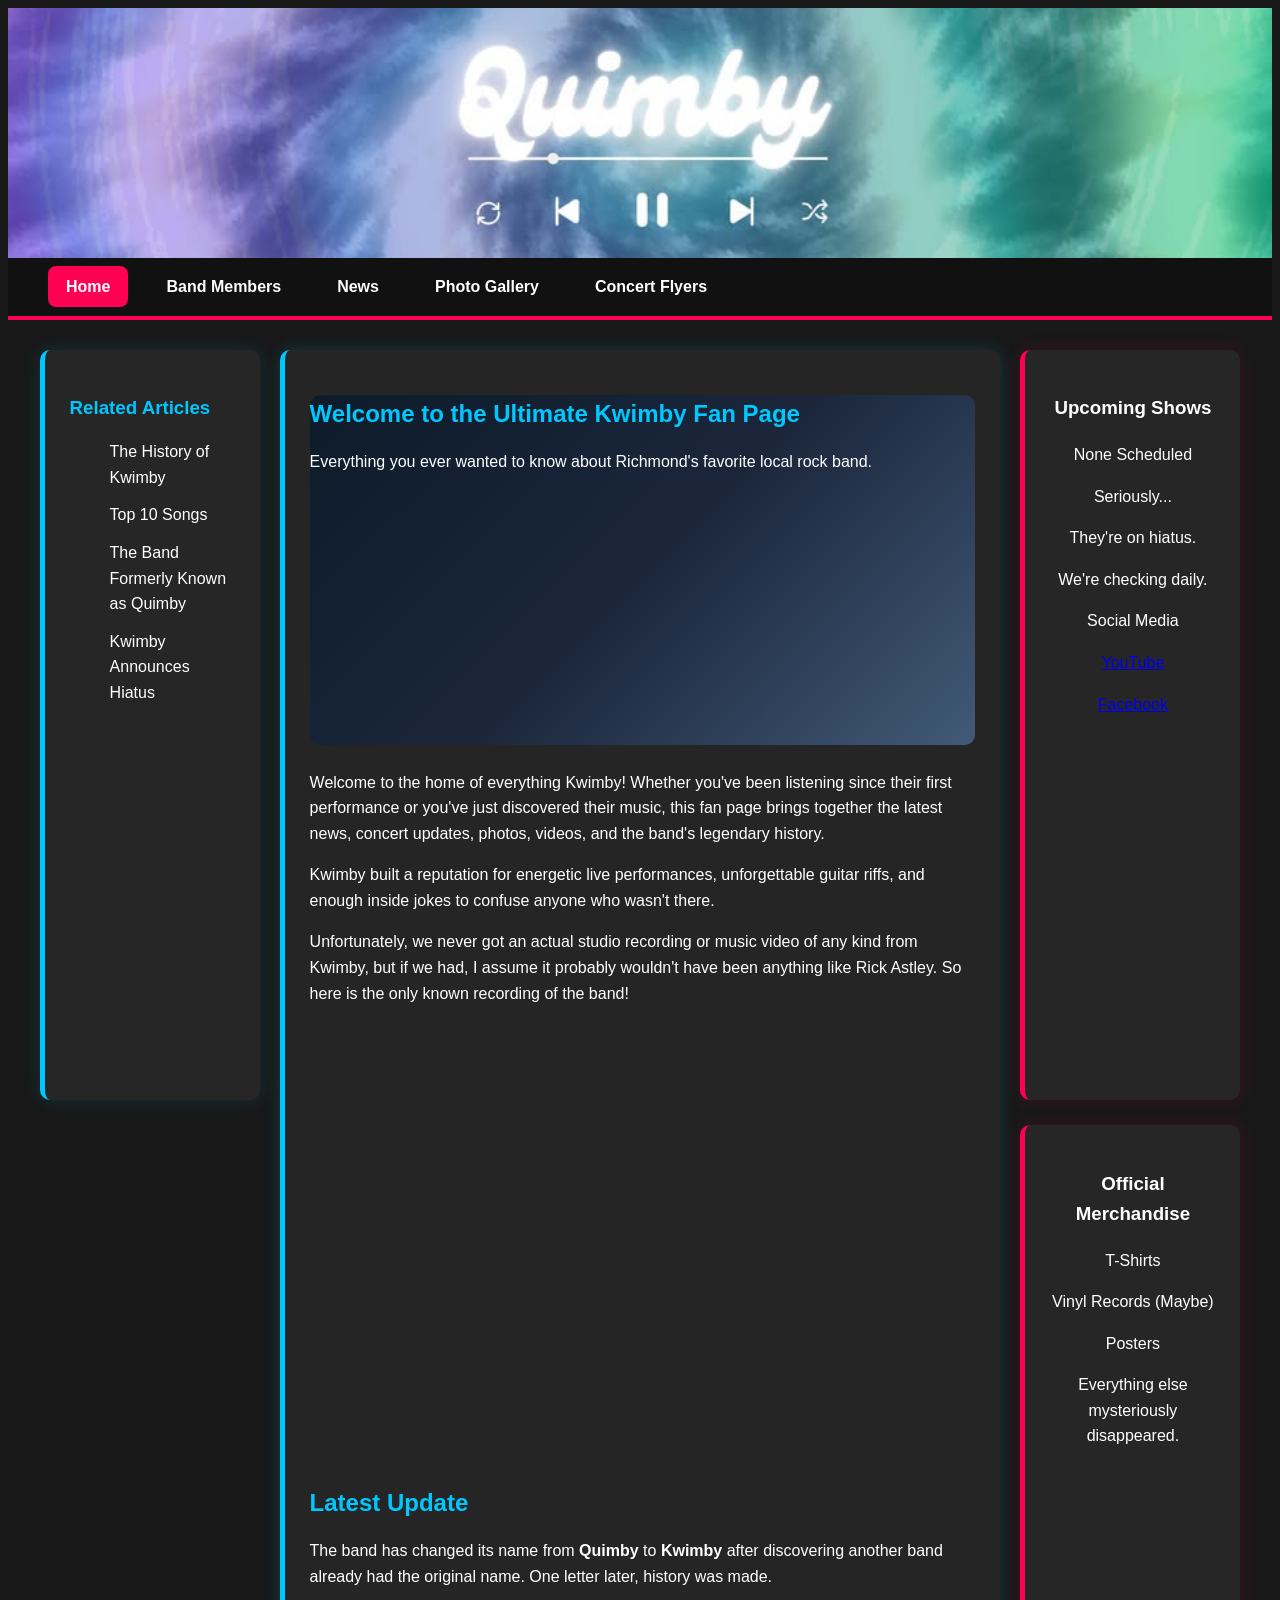
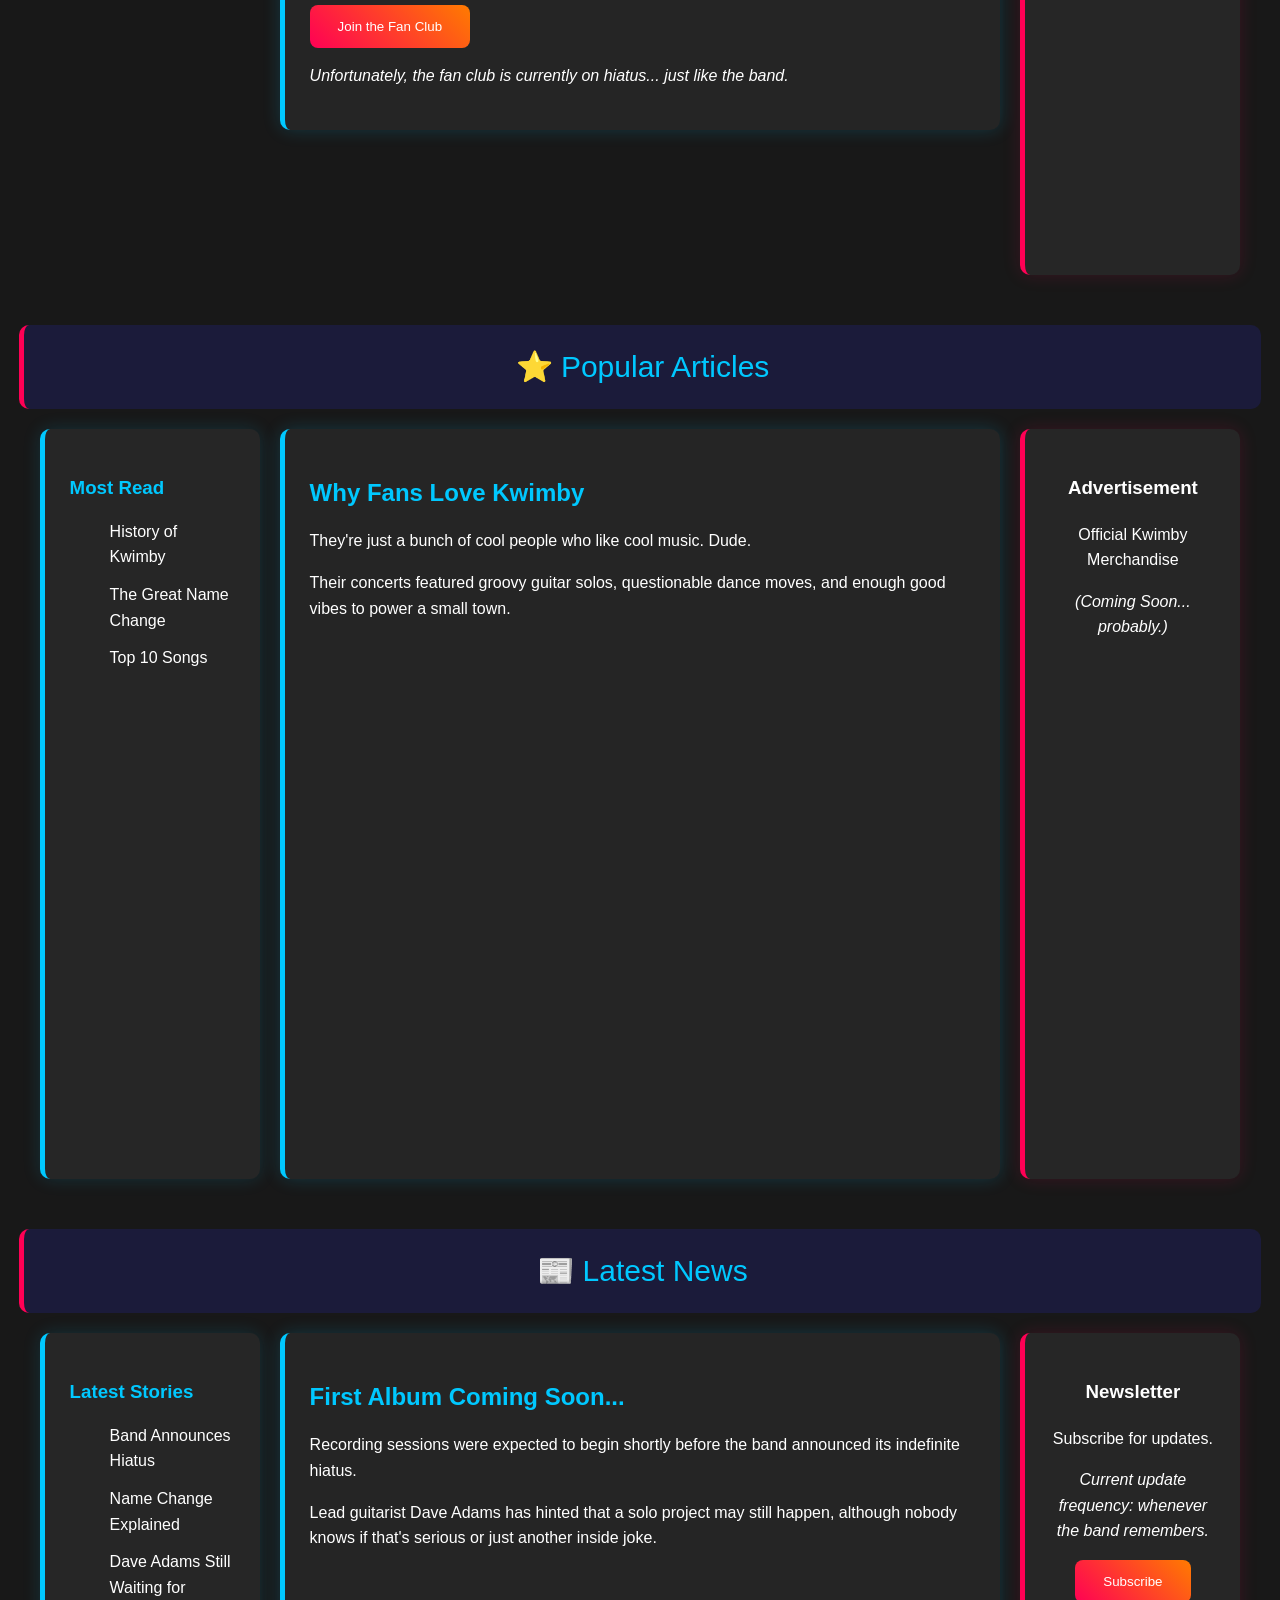
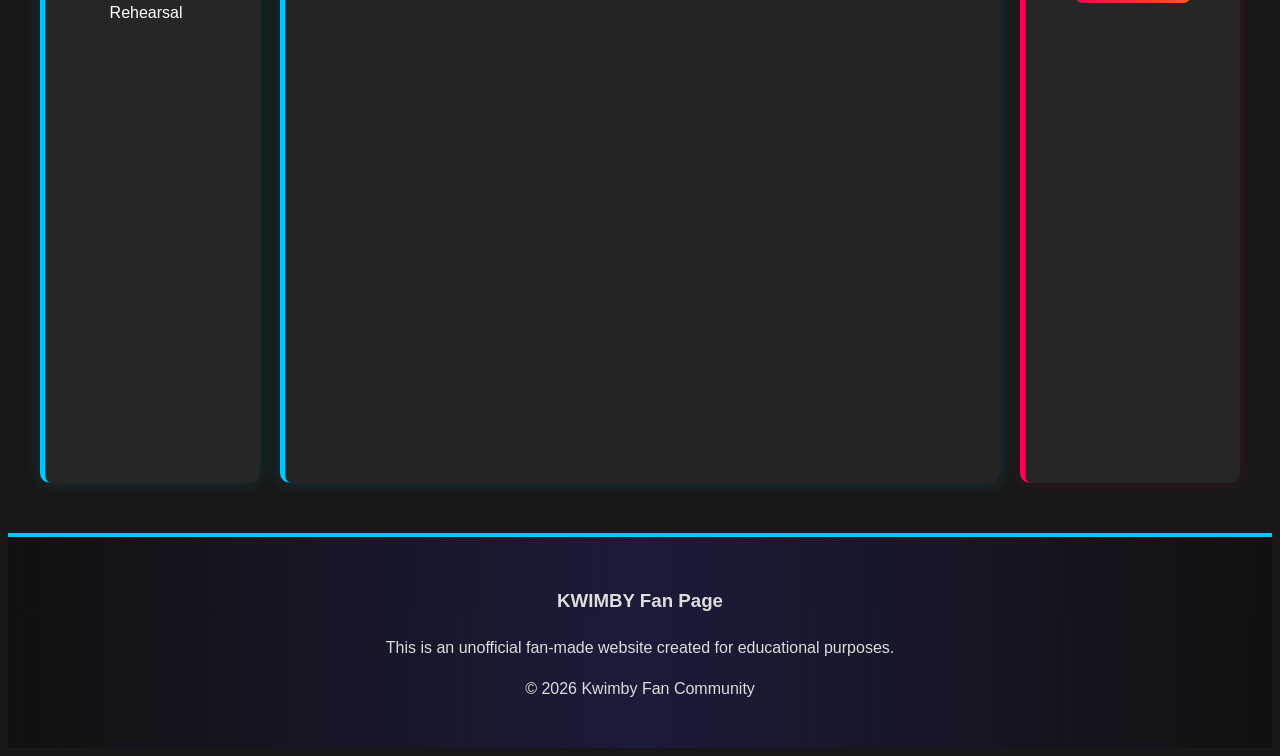
<file: index.html>
<!DOCTYPE html>
<html lang="en">
<head>
<meta charset="UTF-8">
<meta name="viewport" content="width=device-width, initial-scale=1.0">
<title>Kwimby Fan Page</title>

<link rel="stylesheet" href="style.css">

</head>

<body>

<header>
<div class="logo">
    <a href="index.html">
        <img src="qwimby-logo.jpg" alt="Kwimby Logo">
    </a>
</div>

<nav>
<ul>
<li><a href="index.html" class="active">Home</a></li>
<li><a href="Band_Members.html">Band Members</a></li>
<li><a href="Band_News.html">News</a></li>
<li><a href="Band_Photos.html">Photo Gallery</a></li>
<li><a href="Band_Flyers.html">Concert Flyers</a></li>
</ul>
</nav>

</header>


<div class="container">

<aside class="sidebar">

<h3>Related Articles</h3>

<ul>
<li><a href="Band_History.html">The History of Kwimby</a></li>
<li><a href="Band_Songs.html">Top 10 Songs</a></li>
<li><a href="Band_Name.html">The Band Formerly Known as Quimby</a></li>
<li><a href="Band_Hiatus.html">Kwimby Announces Hiatus</a></li>
</ul>

</aside>

<main>

<section class="hero">

<h1>Welcome to the Ultimate Kwimby Fan Page</h1>

<p>
Everything you ever wanted to know about Richmond's favorite local rock band.
</p>

</section>

<p>
Welcome to the home of everything Kwimby! Whether you've been listening since
their first performance or you've just discovered their music, this fan page brings
together the latest news, concert updates, photos, videos, and the band's legendary history.
</p>

<p>
Kwimby built a reputation for energetic live performances, unforgettable guitar riffs,
and enough inside jokes to confuse anyone who wasn't there.
</p>
<p> 
Unfortunately, we never got an actual studio recording or music video of any kind from Kwimby, 
but if we had, I assume it probably wouldn't have been anything like Rick Astley. So here is 
the only known recording of the band!
</p>
<div class="video">
<iframe width="560" height="315" src="https://www.youtube.com/embed/a6s-aPlxy7A?si=HiomTK5XcVe-97Sj" title="YouTube video player" frameborder="0" allow="accelerometer;
autoplay; clipboard-write; encrypted-media; gyroscope; picture-in-picture; web-share" referrerpolicy="strict-origin-when-cross-origin" allowfullscreen></iframe>

</div>

<h2>Latest Update</h2>

<p>
The band has changed its name from <strong>Quimby</strong> to
<strong>Kwimby</strong> after discovering another band already had the original
name. One letter later, history was made.
</p>

<button>Join the Fan Club</button>

<p style="margin-top:15px;">
<em>Unfortunately, the fan club is currently on hiatus... just like the band.</em>
</p>

</main>

<aside>

<div class="ad">

<h3>Upcoming Shows</h3>

<p>None Scheduled</p>

<p>Seriously...</p>

<p>They're on hiatus.</p>

<p>We're checking daily.</p>
    
<p> Social Media</p>
<p><a href="https://www.youtube.com/@quimbybandmusic/videos">YouTube</a>
<p><a href="https://www.facebook.com/profile.php?id=61568250964573">Facebook</a></p>

</div>

<br>

<div class="ad">

<h3>Official Merchandise</h3>

<p>T-Shirts</p>

<p>Vinyl Records (Maybe)</p>

<p>Posters</p>

<p>Everything else mysteriously disappeared.</p>

</div>

</aside>

</div>


<div class="section-title">

⭐ Popular Articles

</div>

<div class="article-layout">

<aside class="sidebar">

<h3>Most Read</h3>

<ul>

<li><a href="Band_History.html">History of Kwimby</a></li>

<li><a href="Band_Name.html">The Great Name Change</a></li>

<li><a href="Band_Songs.html">Top 10 Songs</a></li>

</ul>

</aside>

<div class="article-box">

<h2>Why Fans Love Kwimby</h2>

<p>
They're just a bunch of cool people who like cool music. Dude.
</p>

<p>
Their concerts featured groovy guitar solos, questionable dance moves,
and enough good vibes to power a small town.
</p>

</div>

<aside>

<div class="ad">

<h3>Advertisement</h3>

<p>Official Kwimby Merchandise</p>

<p><em>(Coming Soon... probably.)</em></p>

</div>

</aside>

</div>


<div class="section-title">

📰 Latest News

</div>

<div class="article-layout">

<aside class="sidebar">

<h3>Latest Stories</h3>

<ul>

<li>Band Announces Hiatus</li>

<li>Name Change Explained</li>

<li>Dave Adams Still Waiting for Rehearsal</li>

</ul>

</aside>

<div class="article-box">

<h2>First Album Coming Soon...</h2>

<p>
Recording sessions were expected to begin shortly before the band announced
its indefinite hiatus.
</p>

<p>
Lead guitarist Dave Adams has hinted that a solo project may still happen,
although nobody knows if that's serious or just another inside joke.
</p>



</div>

<aside>

<div class="ad">

<h3>Newsletter</h3>

<p>
Subscribe for updates.
</p>

<p><em>Current update frequency: whenever the band remembers.</em></p>

<button>Subscribe</button>

</div>

</aside>

</div>

<footer>

<h3>KWIMBY Fan Page</h3>

<p>
This is an unofficial fan-made website created for educational purposes.
</p>

<p>
© 2026 Kwimby Fan Community
</p>

</footer>

</body>
</html>
</file>
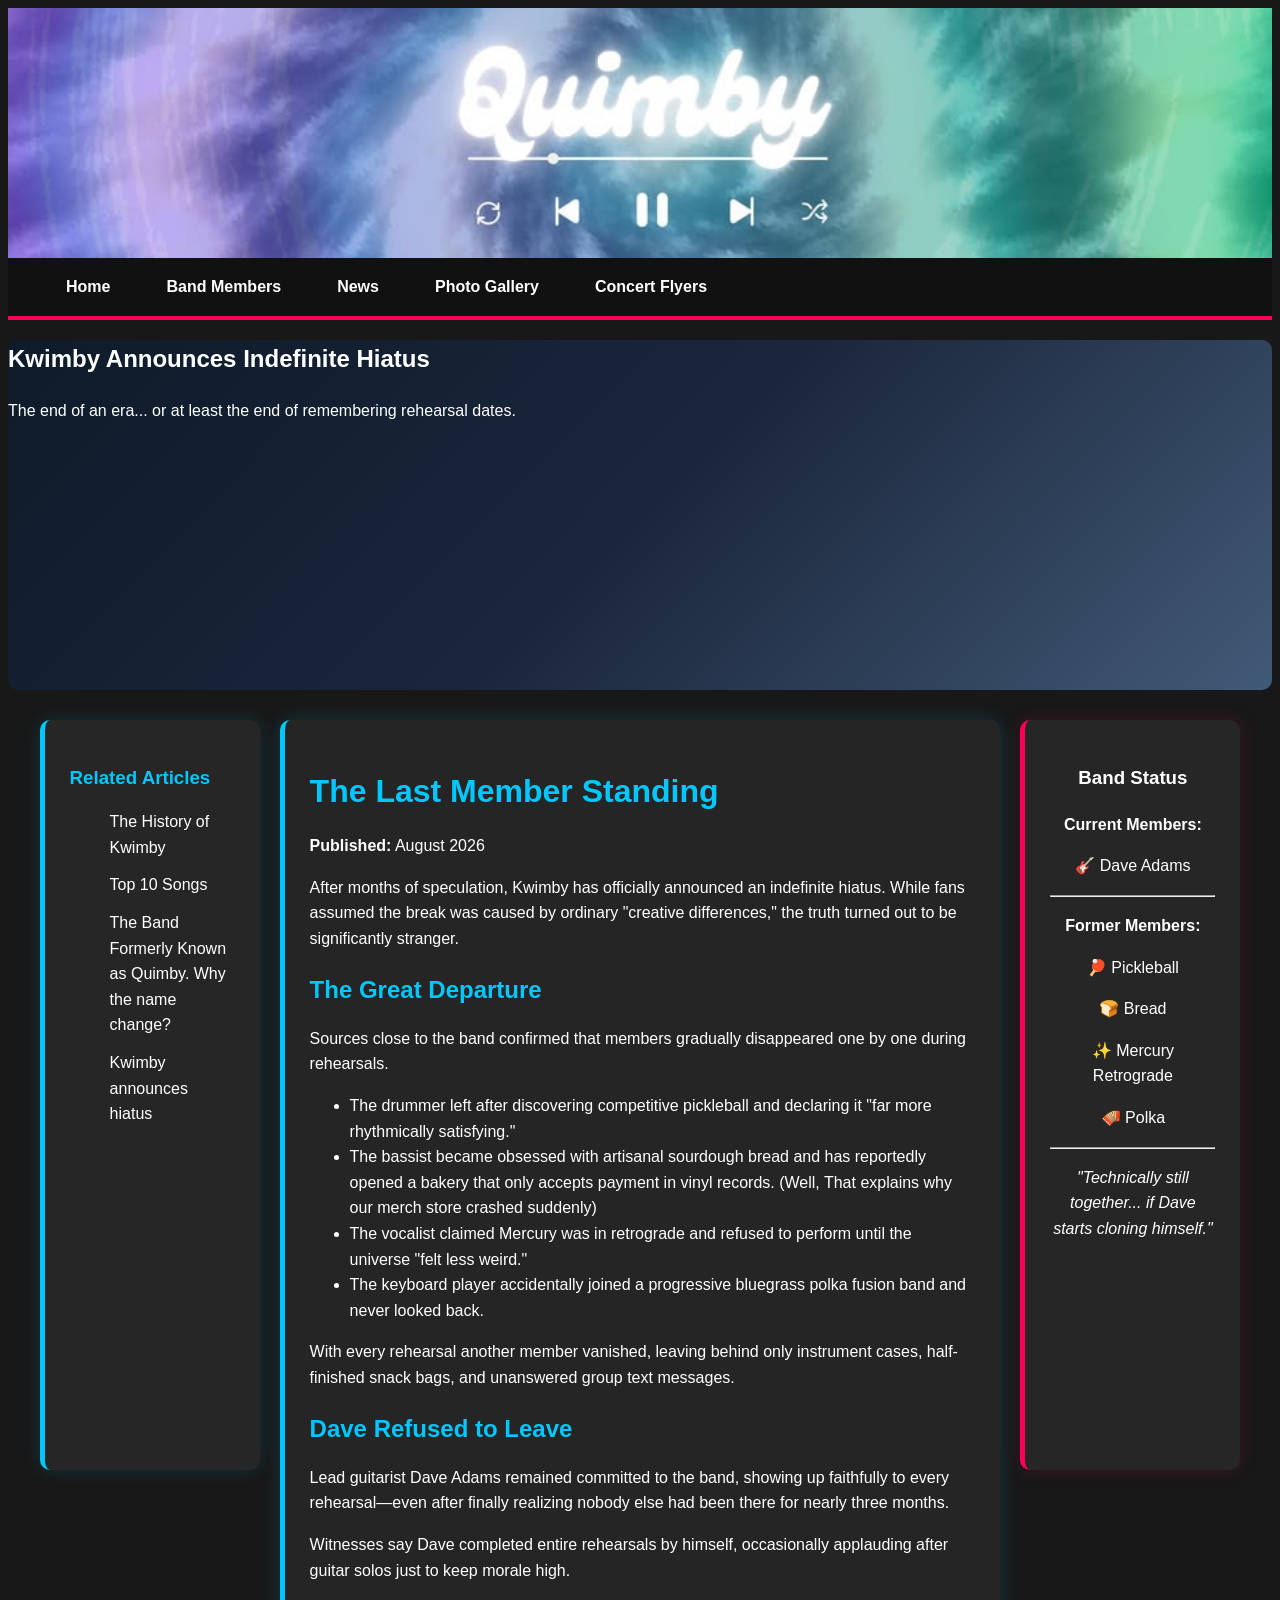
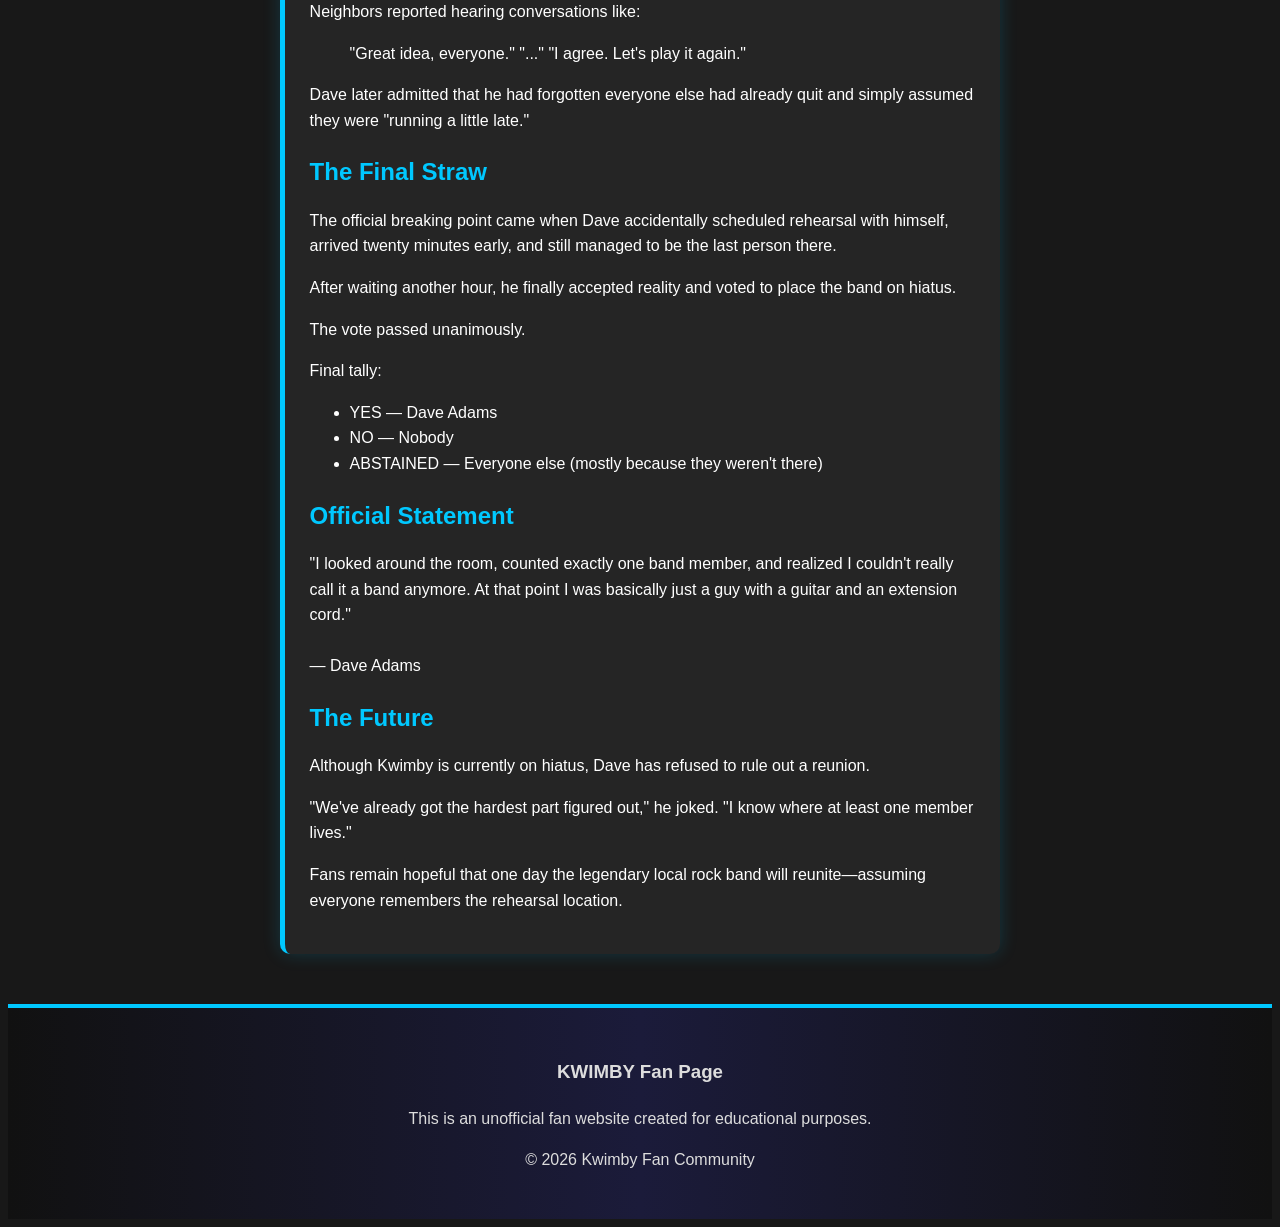
<file: Band_Hiatus.html>
<!DOCTYPE html>
<html lang="en">
<head>

<meta charset="UTF-8">
<meta name="viewport" content="width=device-width, initial-scale=1.0">

<title>Kwimby | Official Hiatus Announcement</title>

<link rel="stylesheet" href="style.css">

</head>

<body>

<header>

<div class="logo">
    <a href="index.html">
        <img src="qwimby-logo.jpg" alt="Kwimby Logo">
    </a>
</div>

<nav>
<ul>
<li><a href="index.html">Home</a></li>
<li><a href="Band_Members.html">Band Members</a></li>
<li><a href="Band_News.html">News</a></li>
<li><a href="Band_Photos.html">Photo Gallery</a></li>
<li><a href="Band_Flyers.html">Concert Flyers</a></li>
</ul>
</nav>

</header>

<section class="hero">

<h1>Kwimby Announces Indefinite Hiatus</h1>

<p>
The end of an era... or at least the end of remembering rehearsal dates.
</p>


</section>

<div class="container">

<aside class="sidebar">

<h3>Related Articles</h3>

<ul>
<li><a href="Band_History.html" class="active">The History of Kwimby</a></li>
<li><a href="Band_Songs.html">Top 10 Songs</a></li>
<li><a href="Band_Name.html" class = "active">The Band Formerly Known as Quimby. Why the name change?</a></li>
<li><a href="Band_Hiatus.html">Kwimby announces hiatus</a></li>
</ul>


</aside>

<main>

<h1>The Last Member Standing</h1>

<p><strong>Published:</strong> August 2026</p>

<p>
After months of speculation, Kwimby has officially announced an indefinite hiatus. While fans assumed the break was caused by ordinary "creative differences," the truth turned out to be significantly stranger.
</p>

<h2>The Great Departure</h2>

<p>
Sources close to the band confirmed that members gradually disappeared one by one during rehearsals.
</p>

<ul>

<li>The drummer left after discovering competitive pickleball and declaring it "far more rhythmically satisfying."</li>

<li>The bassist became obsessed with artisanal sourdough bread and has reportedly opened a bakery that only accepts payment in vinyl records. (Well, That explains why our merch store crashed suddenly)</li>

<li>The vocalist claimed Mercury was in retrograde and refused to perform until the universe "felt less weird."</li>

<li>The keyboard player accidentally joined a progressive bluegrass polka fusion band and never looked back.</li>

</ul>

<p>
With every rehearsal another member vanished, leaving behind only instrument cases, half-finished snack bags, and unanswered group text messages.
</p>

<h2>Dave Refused to Leave</h2>

<p>
Lead guitarist Dave Adams remained committed to the band, showing up faithfully to every rehearsal—even after finally realizing nobody else had been there for nearly three months.
</p>

<p>
Witnesses say Dave completed entire rehearsals by himself, occasionally applauding after guitar solos just to keep morale high.
</p>

<p>
Neighbors reported hearing conversations like:
</p>

<blockquote>

"Great idea, everyone."

"..."

"I agree. Let's play it again."

</blockquote>

<p>
Dave later admitted that he had forgotten everyone else had already quit and simply assumed they were "running a little late."
</p>

<h2>The Final Straw</h2>

<p>
The official breaking point came when Dave accidentally scheduled rehearsal with himself, arrived twenty minutes early, and still managed to be the last person there.
</p>

<p>
After waiting another hour, he finally accepted reality and voted to place the band on hiatus.
</p>

<p>
The vote passed unanimously.
</p>

<p>
Final tally:
</p>

<ul>

<li>YES — Dave Adams</li>

<li>NO — Nobody</li>

<li>ABSTAINED — Everyone else (mostly because they weren't there)</li>

</ul>

<h2>Official Statement</h2>

<p>
"I looked around the room, counted exactly one band member, and realized I couldn't really call it a band anymore. At that point I was basically just a guy with a guitar and an extension cord."

<br><br>

— Dave Adams

</p>

<h2>The Future</h2>

<p>
Although Kwimby is currently on hiatus, Dave has refused to rule out a reunion.
</p>

<p>
"We've already got the hardest part figured out," he joked. "I know where at least one member lives."
</p>

<p>
Fans remain hopeful that one day the legendary local rock band will reunite—assuming everyone remembers the rehearsal location.
</p>

</main>

<aside class="ad">

<h3>Band Status</h3>

<p><strong>Current Members:</strong></p>

<p>🎸 Dave Adams</p>

<hr>

<p><strong>Former Members:</strong></p>

<p>🏓 Pickleball</p>

<p>🍞 Bread</p>

<p>✨ Mercury Retrograde</p>

<p>🪗 Polka</p>

<hr>

<p><em>"Technically still together... if Dave starts cloning himself."</em></p>

</aside>

</div>

<footer>

<h3>KWIMBY Fan Page</h3>

<p>This is an unofficial fan website created for educational purposes.</p>

<p>© 2026 Kwimby Fan Community</p>

</footer>

</body>
</html>
</file>
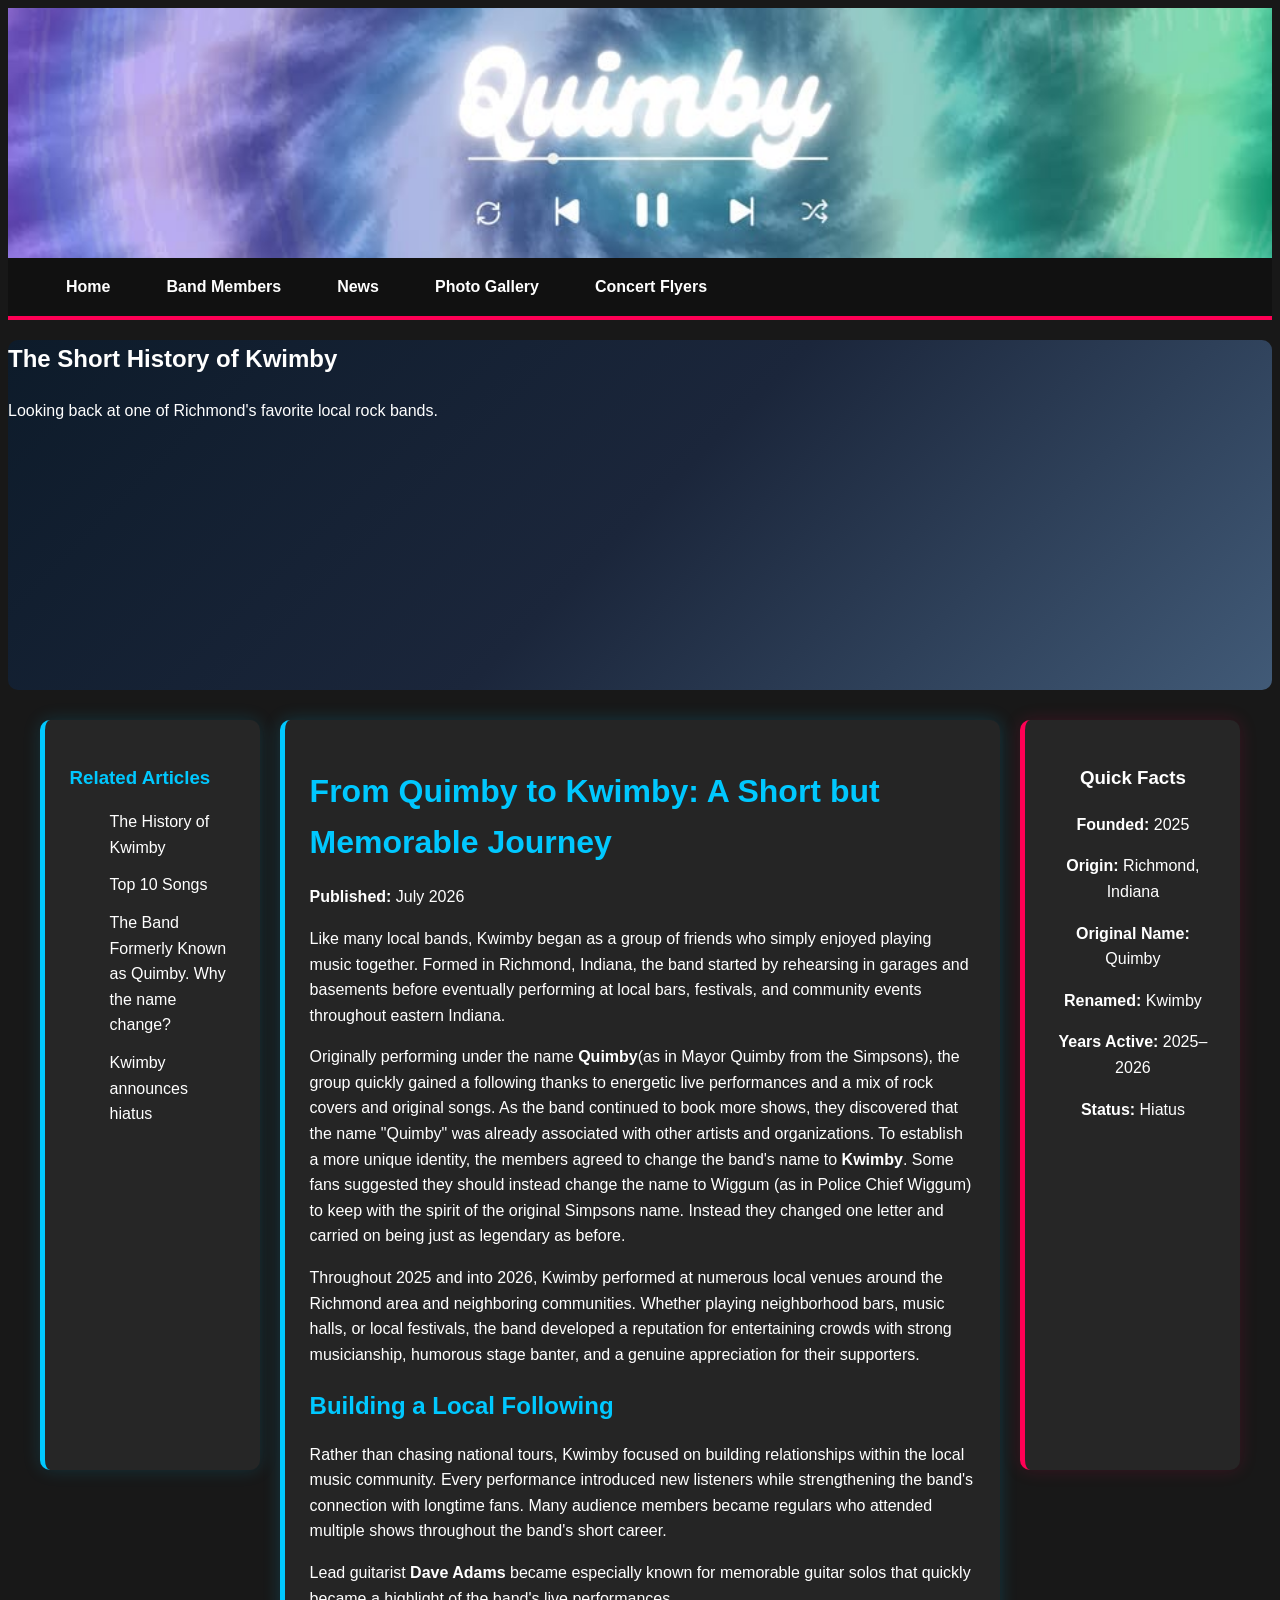
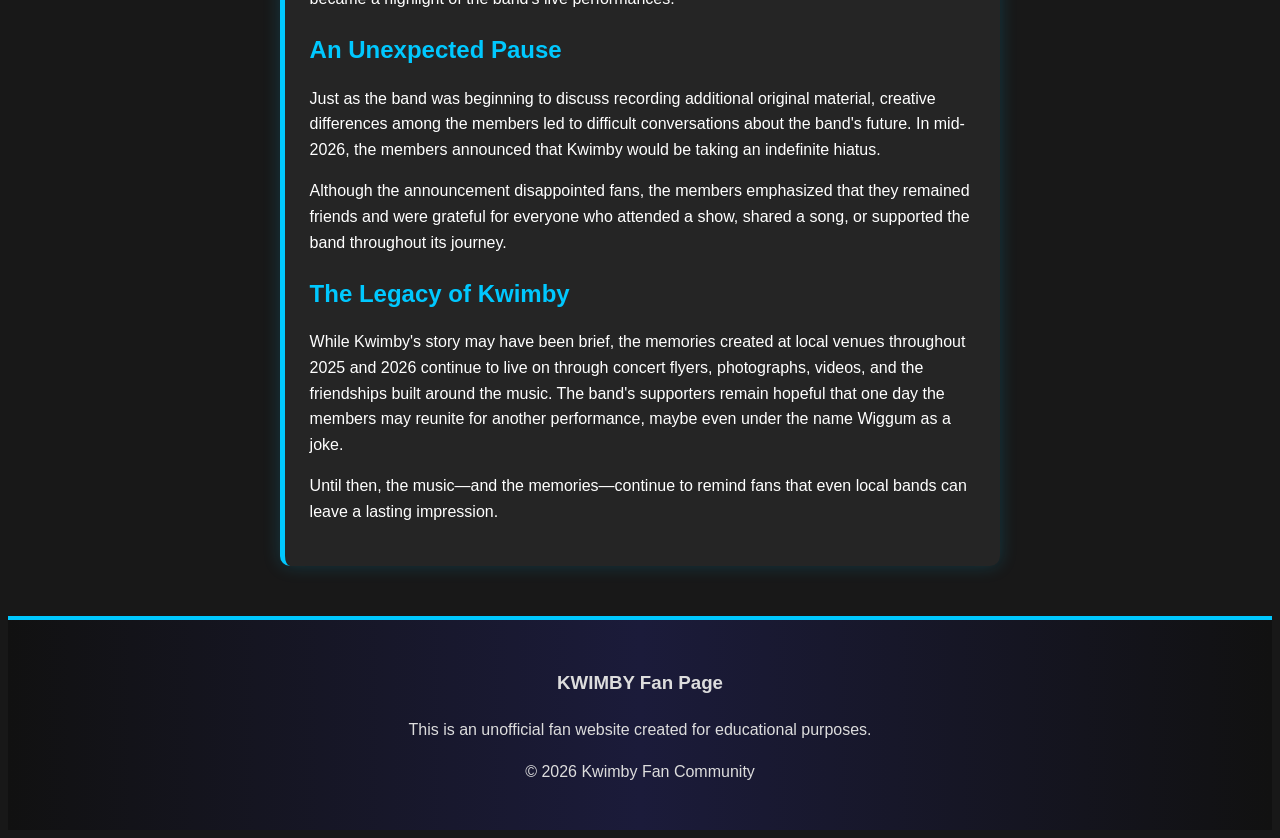
<file: Band_History.html>
<!DOCTYPE html>
<html lang="en">
<head>
<meta charset="UTF-8">
<meta name="viewport" content="width=device-width, initial-scale=1.0">
<title>Kwimby | Band History</title>

<link rel="stylesheet" href="style.css">

</head>

<body>

<header>
<div class="logo">
    <a href="index.html">
        <img src="qwimby-logo.jpg" alt="Kwimby Logo">
    </a>
</div>

<nav>
<ul>
<li><a href="index.html">Home</a></li>
<li><a href="Band_Members.html">Band Members</a></li>
<li><a href="Band_News.html">News</a></li>
<li><a href="Band_Photos.html">Photo Gallery</a></li>
<li><a href="Band_Flyers.html">Concert Flyers</a></li>
</ul>
</nav>

</header>

<section class="hero">

<h1>The Short History of Kwimby</h1>

<p>
Looking back at one of Richmond's favorite local rock bands.
</p>

</section>

<div class="container">

<aside class="sidebar">

<h3>Related Articles</h3>

<ul>
<li><a href="Band_History.html" class="active">The History of Kwimby</a></li>
<li><a href="Band_Songs.html">Top 10 Songs</a></li>
<li><a href="Band_Name.html">The Band Formerly Known as Quimby. Why the name change?</a></li>
<li><a href="Band_Hiatus.html">Kwimby announces hiatus</a></li>
</ul>

</aside>

<main>

<h1>From Quimby to Kwimby: A Short but Memorable Journey</h1>

<p><strong>Published:</strong> July 2026</p>

<p>
Like many local bands, Kwimby began as a group of friends who simply enjoyed playing music together. Formed in Richmond, Indiana, the band started by rehearsing in garages and basements before eventually performing at local bars, festivals, and community events throughout eastern Indiana. 
</p>

<p>
Originally performing under the name <strong>Quimby</strong>(as in Mayor Quimby from the Simpsons), the group quickly gained a following thanks to energetic live performances and a mix of rock covers and original songs. As the band continued to book more shows, they discovered that the name "Quimby" was already associated with other artists and organizations. To establish a more unique identity, the members agreed to change the band's name to <strong>Kwimby</strong>. Some fans suggested they should instead change the name to Wiggum (as in Police Chief Wiggum) to keep with the spirit of the original Simpsons name. Instead they changed one letter and carried on being just as legendary as before.
</p>

<p>
Throughout 2025 and into 2026, Kwimby performed at numerous local venues around the Richmond area and neighboring communities. Whether playing neighborhood bars, music halls, or local festivals, the band developed a reputation for entertaining crowds with strong musicianship, humorous stage banter, and a genuine appreciation for their supporters.
</p>

<h2>Building a Local Following</h2>

<p>
Rather than chasing national tours, Kwimby focused on building relationships within the local music community. Every performance introduced new listeners while strengthening the band's connection with longtime fans. Many audience members became regulars who attended multiple shows throughout the band's short career.
</p>

<p>
Lead guitarist <strong>Dave Adams</strong> became especially known for memorable guitar solos that quickly became a highlight of the band's live performances.
</p>

<h2>An Unexpected Pause</h2>

<p>
Just as the band was beginning to discuss recording additional original material, creative differences among the members led to difficult conversations about the band's future. In mid-2026, the members announced that Kwimby would be taking an indefinite hiatus.
</p>

<p>
Although the announcement disappointed fans, the members emphasized that they remained friends and were grateful for everyone who attended a show, shared a song, or supported the band throughout its journey.
</p>

<h2>The Legacy of Kwimby</h2>

<p>
While Kwimby's story may have been brief, the memories created at local venues throughout 2025 and 2026 continue to live on through concert flyers, photographs, videos, and the friendships built around the music. The band's supporters remain hopeful that one day the members may reunite for another performance, maybe even under the name Wiggum as a joke.
</p>

<p>
Until then, the music—and the memories—continue to remind fans that even local bands can leave a lasting impression.
</p>

</main>

<aside class="ad">

<h3>Quick Facts</h3>

<p><strong>Founded:</strong> 2025</p>

<p><strong>Origin:</strong> Richmond, Indiana</p>

<p><strong>Original Name:</strong> Quimby</p>

<p><strong>Renamed:</strong> Kwimby</p>

<p><strong>Years Active:</strong> 2025–2026</p>

<p><strong>Status:</strong> Hiatus</p>

</aside>

</div>

<footer>

<h3>KWIMBY Fan Page</h3>

<p>This is an unofficial fan website created for educational purposes.</p>

<p>© 2026 Kwimby Fan Community</p>

</footer>

</body>
</html>
</file>
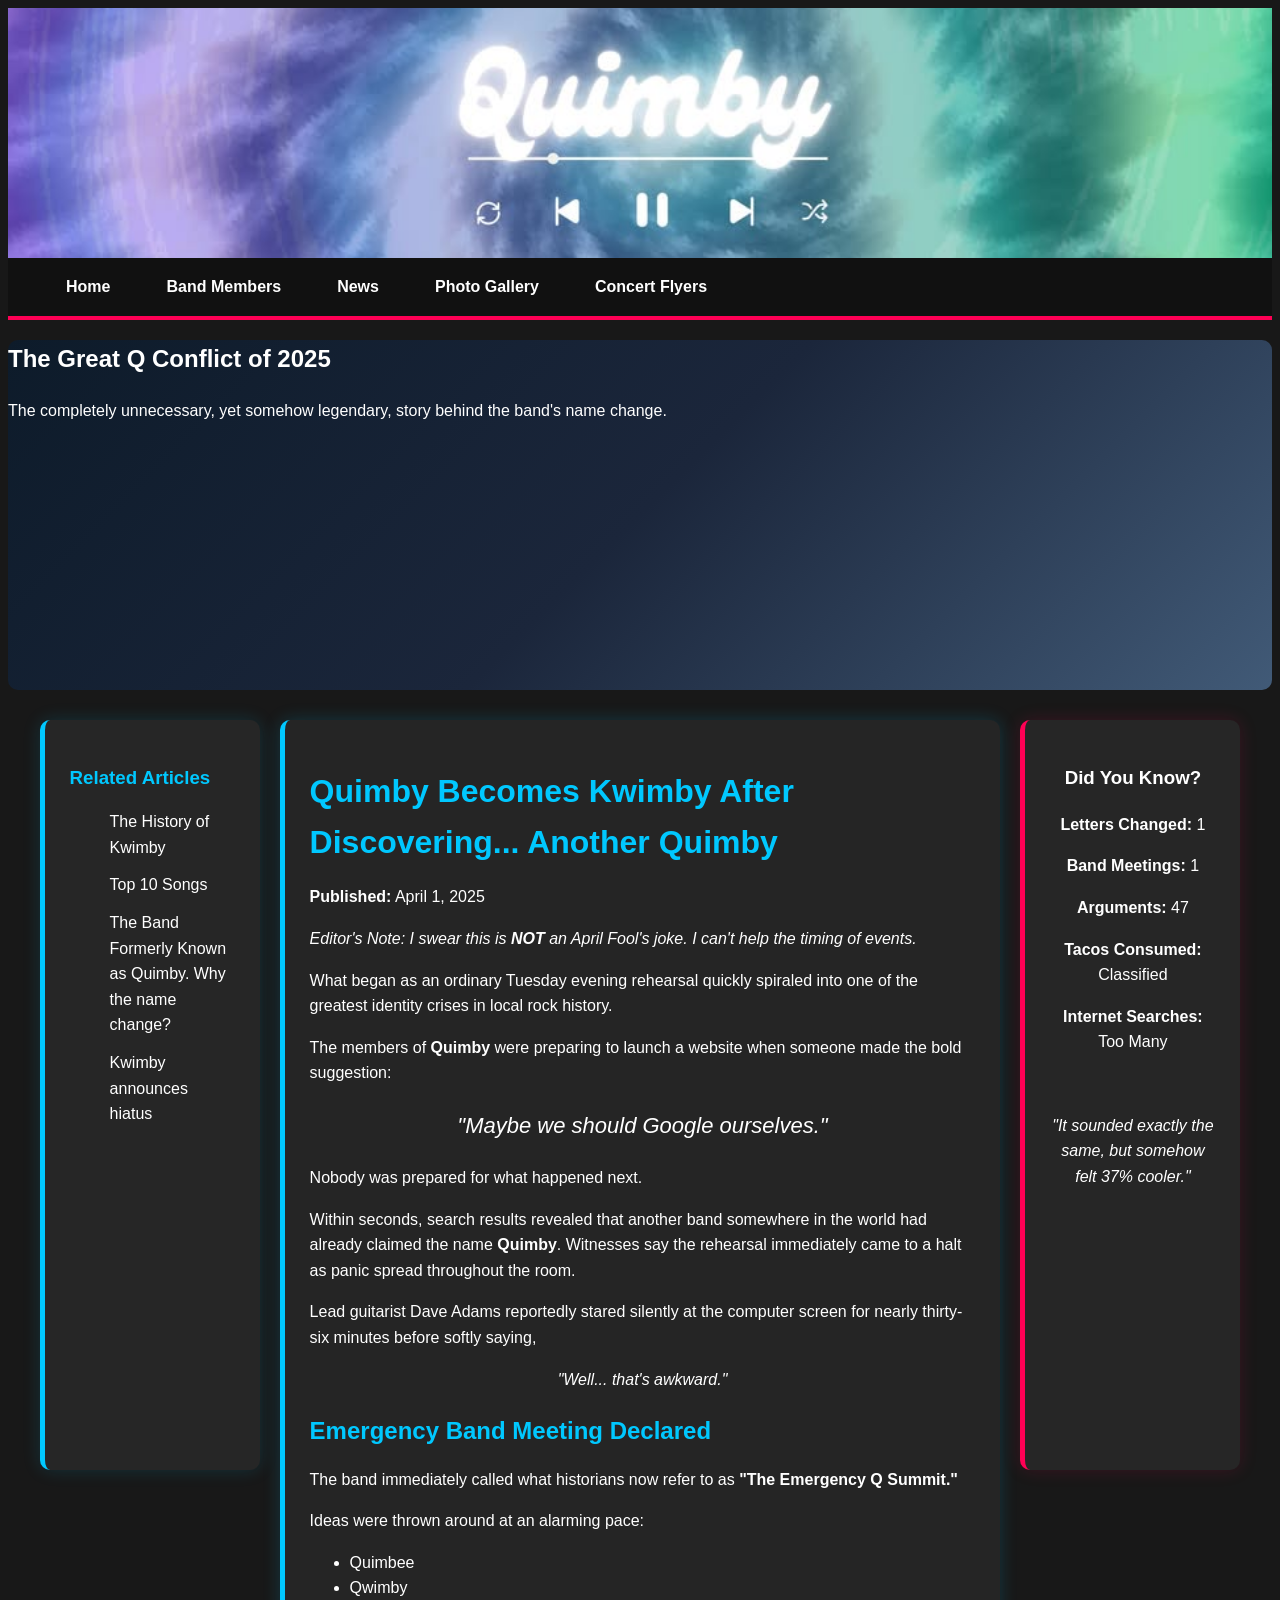
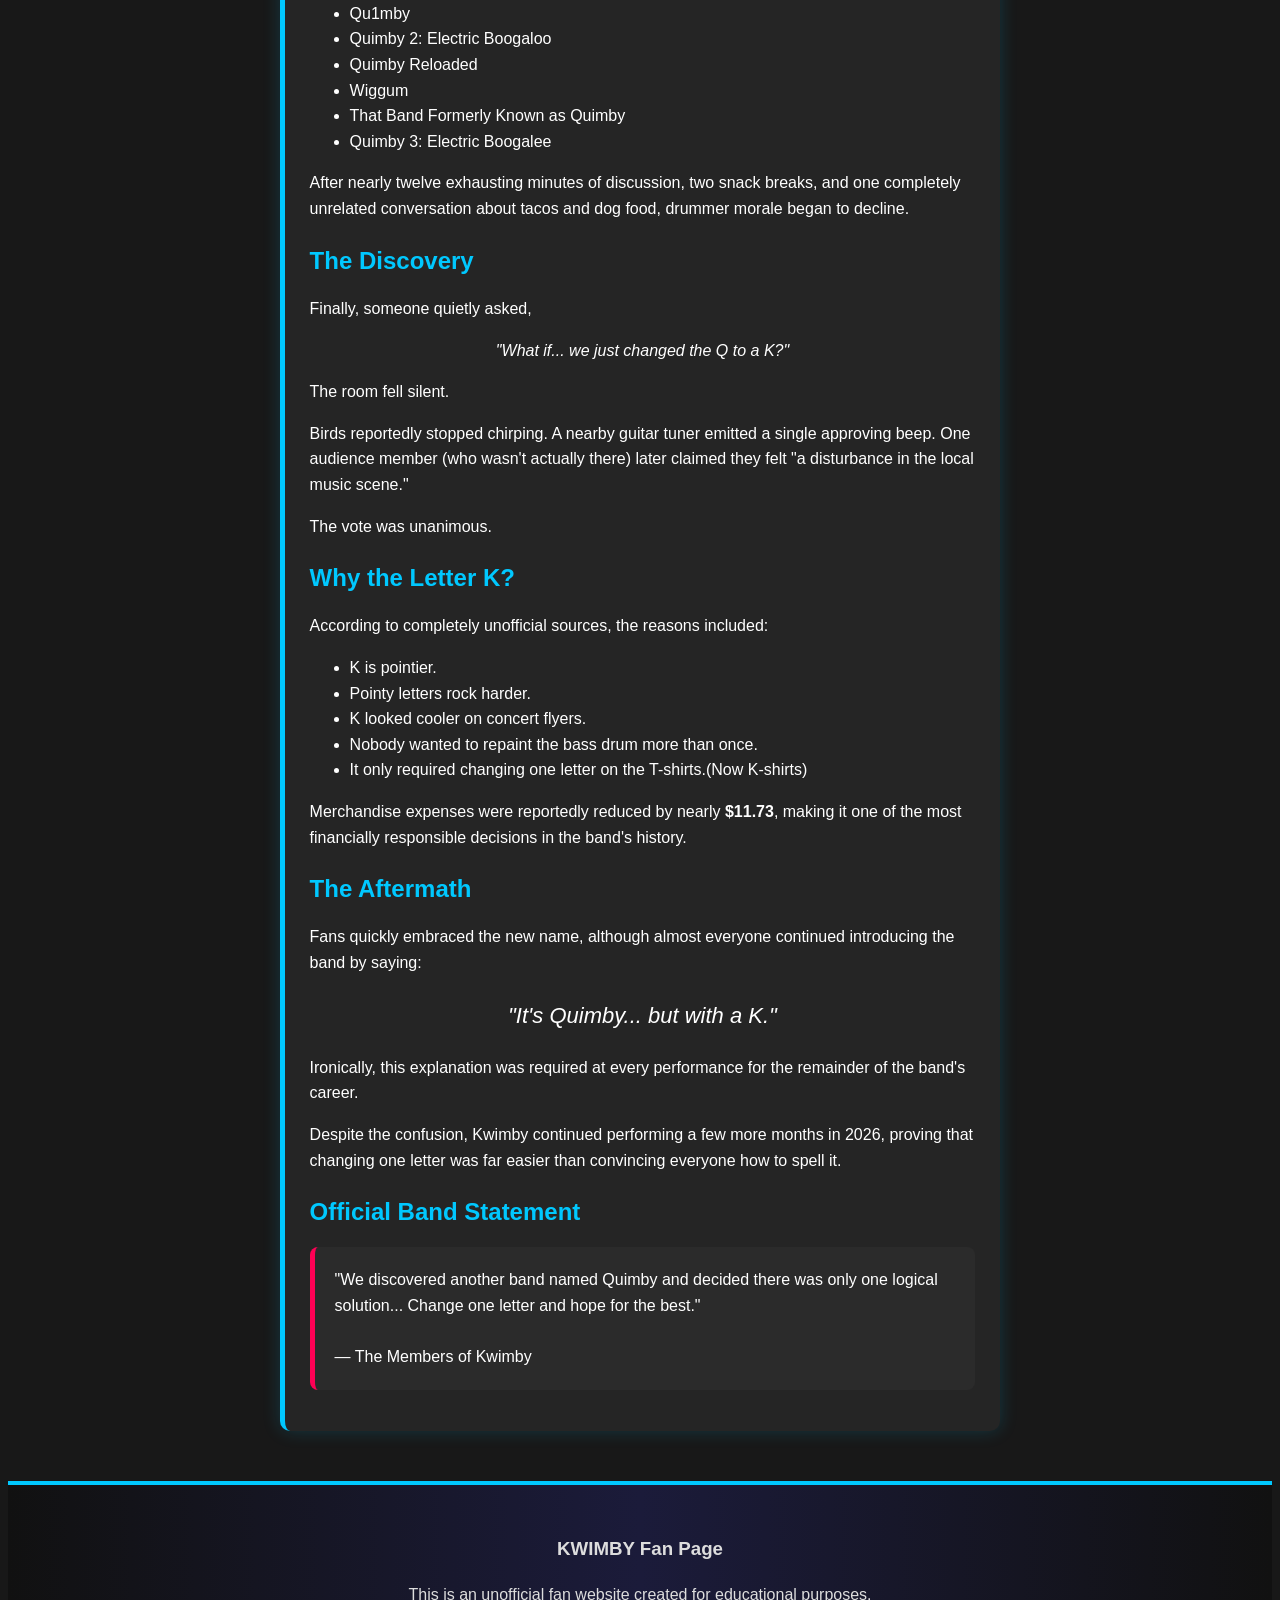
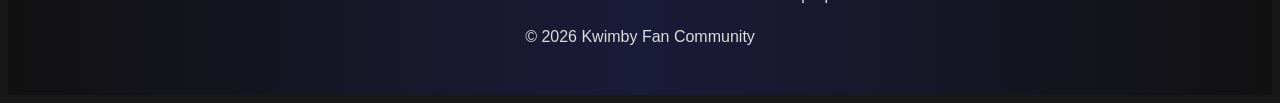
<file: Band_Name.html>
<!DOCTYPE html>
<html lang="en">
<head>

<meta charset="UTF-8">
<meta name="viewport" content="width=device-width, initial-scale=1.0">

<title>Kwimby | The Great Name Change</title>

<link rel="stylesheet" href="style.css">

</head>

<body>

<header>
<div class="logo">
    <a href="index.html">
        <img src="qwimby-logo.jpg" alt="Kwimby Logo">
    </a>
</div>

<nav>
<ul>
<li><a href="index.html">Home</a></li>
<li><a href="Band_Members.html">Band Members</a></li>
<li><a href="Band_News.html">News</a></li>
<li><a href="Band_Photos.html">Photo Gallery</a></li>
<li><a href="Band_Flyers.html">Concert Flyers</a></li>
</ul>
</nav>

</header>

<section class="hero">

<h1>The Great Q Conflict of 2025</h1>

<p>
The completely unnecessary, yet somehow legendary, story behind the band's name change.
</p>

</section>
  

<div class="container">

<aside class="sidebar">

<h3>Related Articles</h3>

<ul>
<li><a href="Band_History.html" class="active">The History of Kwimby</a></li>
<li><a href="Band_Songs.html">Top 10 Songs</a></li>
<li><a href="Band_Name.html" class = "active">The Band Formerly Known as Quimby. Why the name change?</a></li>
<li><a href="Band_Hiatus.html">Kwimby announces hiatus</a></li>
</ul>


</ul>

</aside>

<main>

<h1>Quimby Becomes Kwimby After Discovering... Another Quimby</h1>

<p><strong>Published:</strong> April 1, 2025</p> 
<p><em>Editor's Note: I swear this is <strong>NOT</strong> an April Fool's joke. I can't help the timing of events.</em>
<p>
What began as an ordinary Tuesday evening rehearsal quickly spiraled into one of the greatest identity crises in local rock history.
</p>

<p>
The members of <strong>Quimby</strong> were preparing to launch a website when someone made the bold suggestion:
</p>

<p style="text-align:center; font-style:italic; font-size:22px;">
"Maybe we should Google ourselves."
</p>

<p>
Nobody was prepared for what happened next.
</p>

<p>
Within seconds, search results revealed that another band somewhere in the world had already claimed the name <strong>Quimby</strong>. Witnesses say the rehearsal immediately came to a halt as panic spread throughout the room.
</p>

<p>
Lead guitarist Dave Adams reportedly stared silently at the computer screen for nearly thirty-six minutes before softly saying,
</p>

<p style="text-align:center; font-style:italic;">
"Well... that's awkward."
</p>

<h2>Emergency Band Meeting Declared</h2>

<p>
The band immediately called what historians now refer to as <strong>"The Emergency Q Summit."</strong>
</p>

<p>
Ideas were thrown around at an alarming pace:
</p>

<ul>

<li>Quimbee</li>

<li>Qwimby</li>

<li>Qu1mby</li>

<li>Quimby 2: Electric Boogaloo</li>

<li>Quimby Reloaded</li>

<li>Wiggum</li>

<li>That Band Formerly Known as Quimby</li>

<li>Quimby 3: Electric Boogalee</li>

</ul>

<p>
After nearly twelve exhausting minutes of discussion, two snack breaks, and one completely unrelated conversation about tacos and dog food, drummer morale began to decline.
</p>

<h2>The Discovery</h2>

<p>
Finally, someone quietly asked,
</p>

<p style="text-align:center; font-style:italic;">
"What if... we just changed the Q to a K?"
</p>

<p>
The room fell silent.
</p>

<p>
Birds reportedly stopped chirping.
A nearby guitar tuner emitted a single approving beep.
One audience member (who wasn't actually there) later claimed they felt "a disturbance in the local music scene."
</p>

<p>
The vote was unanimous.
</p>

<h2>Why the Letter K?</h2>

<p>
According to completely unofficial sources, the reasons included:
</p>

<ul>

<li>K is pointier.</li>

<li>Pointy letters rock harder.</li>

<li>K looked cooler on concert flyers.</li>

<li>Nobody wanted to repaint the bass drum more than once.</li>

<li>It only required changing one letter on the T-shirts.(Now K-shirts)</li>

</ul>

<p>
Merchandise expenses were reportedly reduced by nearly <strong>$11.73</strong>, making it one of the most financially responsible decisions in the band's history.
</p>

<h2>The Aftermath</h2>

<p>
Fans quickly embraced the new name, although almost everyone continued introducing the band by saying:
</p>

<p style="text-align:center; font-style:italic; font-size:22px;">
"It's Quimby... but with a K."
</p>

<p>
Ironically, this explanation was required at every performance for the remainder of the band's career.
</p>

<p>
Despite the confusion, Kwimby continued performing a few more months in 2026, proving that changing one letter was far easier than convincing everyone how to spell it.
</p>

<h2>Official Band Statement</h2>

<p style="background:#2b2b2b; padding:20px; border-left:5px solid #ff0055; border-radius:8px;">

"We discovered another band named Quimby and decided there was only one logical solution...

Change one letter and hope for the best."

<br><br>

— The Members of Kwimby

</p>

</main>

<aside class="ad">

<h3>Did You Know?</h3>

<p><strong>Letters Changed:</strong> 1</p>

<p><strong>Band Meetings:</strong> 1</p>

<p><strong>Arguments:</strong> 47</p>

<p><strong>Tacos Consumed:</strong> Classified</p>

<p><strong>Internet Searches:</strong> Too Many</p>

<br>

<p><em>"It sounded exactly the same, but somehow felt 37% cooler."</em></p>

</aside>

</div>

<footer>

<h3>KWIMBY Fan Page</h3>

<p>This is an unofficial fan website created for educational purposes.</p>

<p>© 2026 Kwimby Fan Community</p>

</footer>

</body>
</html>
</file>
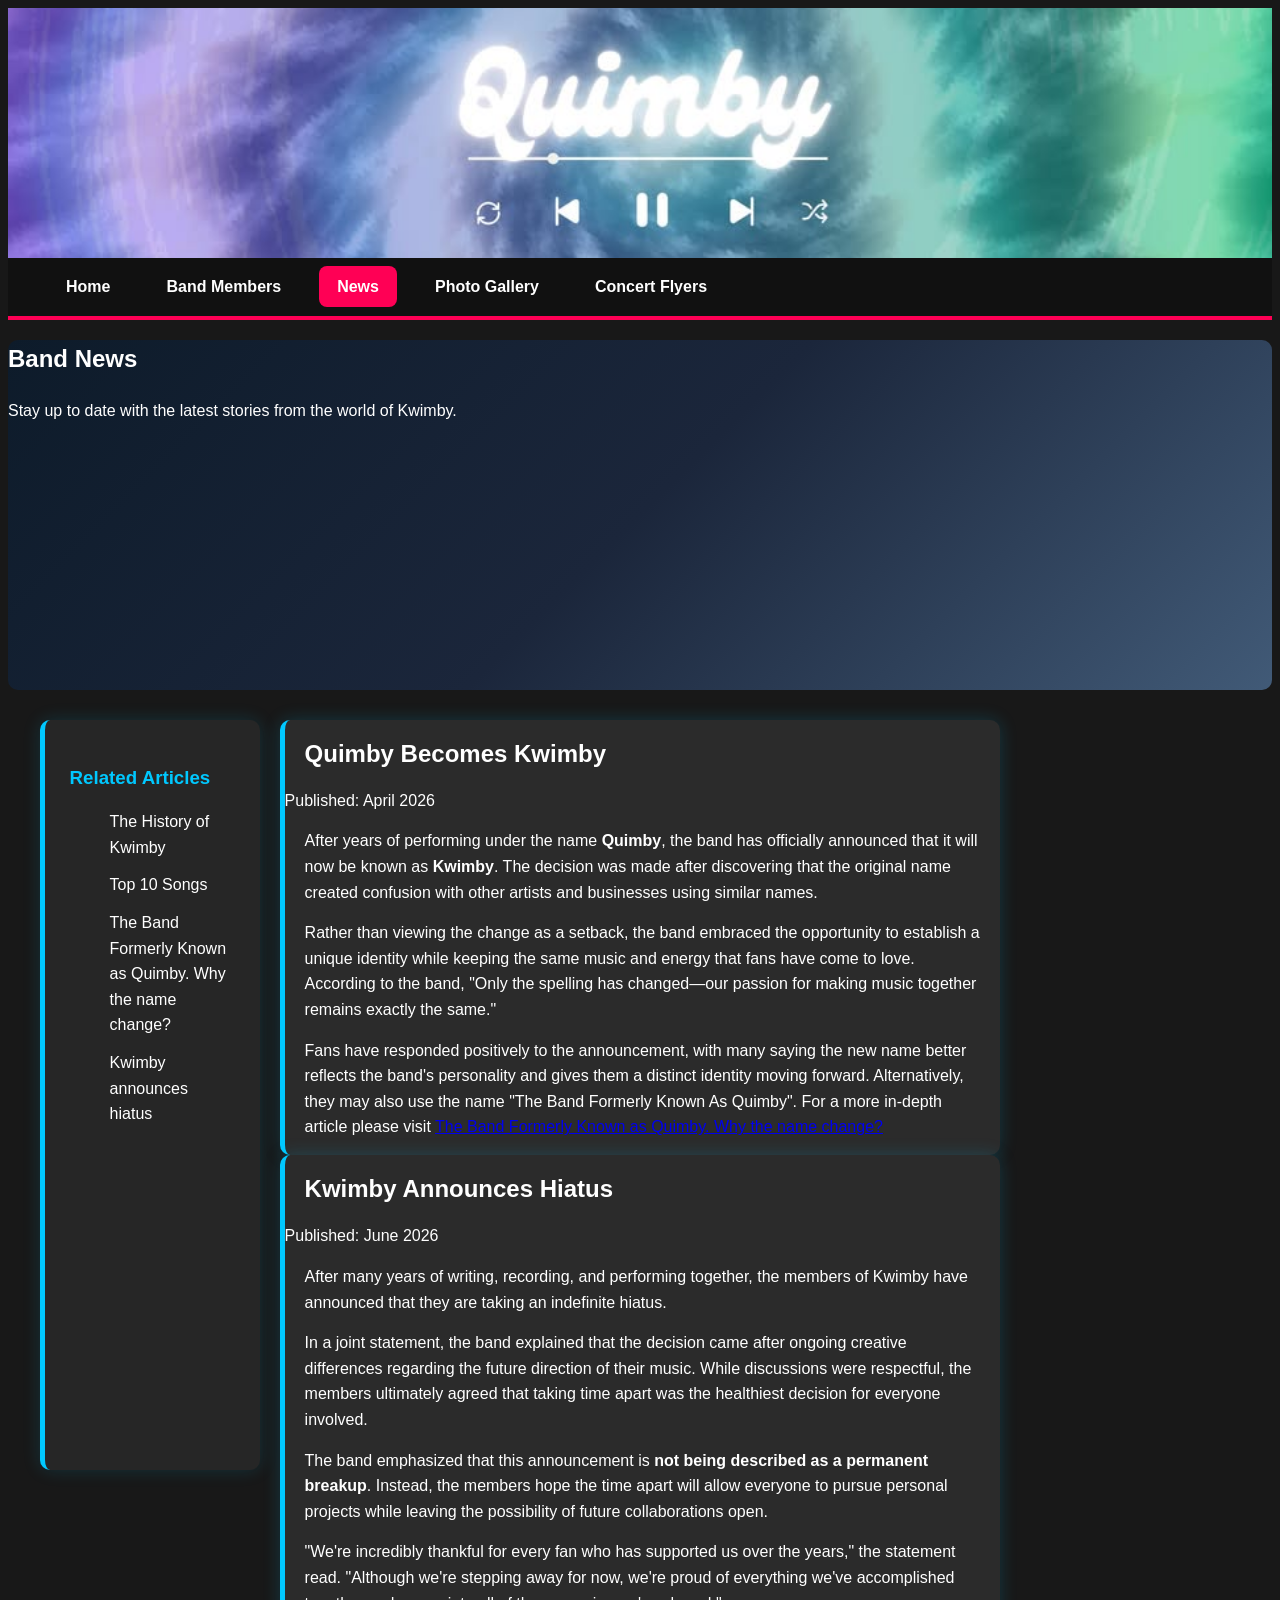
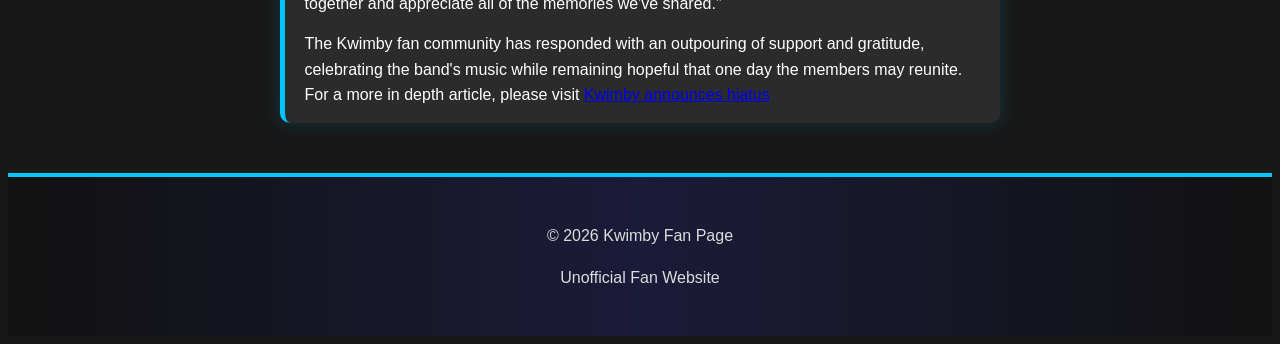
<file: Band_News.html>
<!DOCTYPE html>
<html lang="en">
<head>
<meta charset="UTF-8">
<meta name="viewport" content="width=device-width, initial-scale=1.0">
<title>Kwimby | Band News</title>

<link rel="stylesheet" href="style.css">

</head>

<body>

<header>

<div class="logo">
    <a href="index.html">
        <img src="qwimby-logo.jpg" alt="Kwimby Logo">
    </a>
</div>

<nav>
<ul>
<li><a href="index.html">Home</a></li>
<li><a href="Band_Members.html">Band Members</a></li>
<li><a href="Band_News.html" class="active">News</a></li>
<li><a href="Band_Photos.html">Photo Gallery</a></li>
<li><a href="Band_Flyers.html">Concert Flyers</a></li>
</ul>
</nav>

</header>

<section class="hero">

<h1>Band News</h1>

<p>Stay up to date with the latest stories from the world of Kwimby.</p>

</section>

<div class="container">

<aside class="sidebar">

<h3>Related Articles</h3>

<ul>
<li><a href="Band_History.html" class="active">The History of Kwimby</a></li>
<li><a href="Band_Songs.html">Top 10 Songs</a></li>
<li><a href="Band_Name.html">The Band Formerly Known as Quimby. Why the name change?</a></li>
<li><a href="Band_Hiatus.html">Kwimby announces hiatus</a></li>
</ul>


</aside>

<div>

<article class="article">

<h2>Quimby Becomes Kwimby</h2>

<div class="date">
  Published: April 2026
</div>

<p>
After years of performing under the name <strong>Quimby</strong>, the band has officially announced that it will now be known as <strong>Kwimby</strong>. The decision was made after discovering that the original name created confusion with other artists and businesses using similar names.
</p>

<p>
Rather than viewing the change as a setback, the band embraced the opportunity to establish a unique identity while keeping the same music and energy that fans have come to love. According to the band, "Only the spelling has changed—our passion for making music together remains exactly the same."
</p>

<p>
Fans have responded positively to the announcement, with many saying the new name better reflects the band's personality and gives them a distinct identity moving forward. Alternatively, they may also use the name "The Band Formerly Known As Quimby".
For a more in-depth article please visit <a href="Band_Name.html">The Band Formerly Known as Quimby. Why the name change?</a></p>

</article>

<article class="article">

<h2>Kwimby Announces Hiatus</h2>

<div class="date">
  Published: June 2026
</div>

<p>
After many years of writing, recording, and performing together, the members of Kwimby have announced that they are taking an indefinite hiatus.
</p>

<p>
In a joint statement, the band explained that the decision came after ongoing creative differences regarding the future direction of their music. While discussions were respectful, the members ultimately agreed that taking time apart was the healthiest decision for everyone involved.
</p>

<p>
The band emphasized that this announcement is <strong>not being described as a permanent breakup</strong>. Instead, the members hope the time apart will allow everyone to pursue personal projects while leaving the possibility of future collaborations open.
</p>

<p>
"We're incredibly thankful for every fan who has supported us over the years," the statement read. "Although we're stepping away for now, we're proud of everything we've accomplished together and appreciate all of the memories we've shared."
</p>

<p>
The Kwimby fan community has responded with an outpouring of support and gratitude, celebrating the band's music while remaining hopeful that one day the members may reunite. For a more in depth article, please visit <a href="Band_Hiatus.html">Kwimby announces hiatus</a>
</p>

</article>

</div>

</div>

<footer>

<p>© 2026 Kwimby Fan Page</p>

<p>Unofficial Fan Website</p>

</footer>

</body>
</html>
</file>
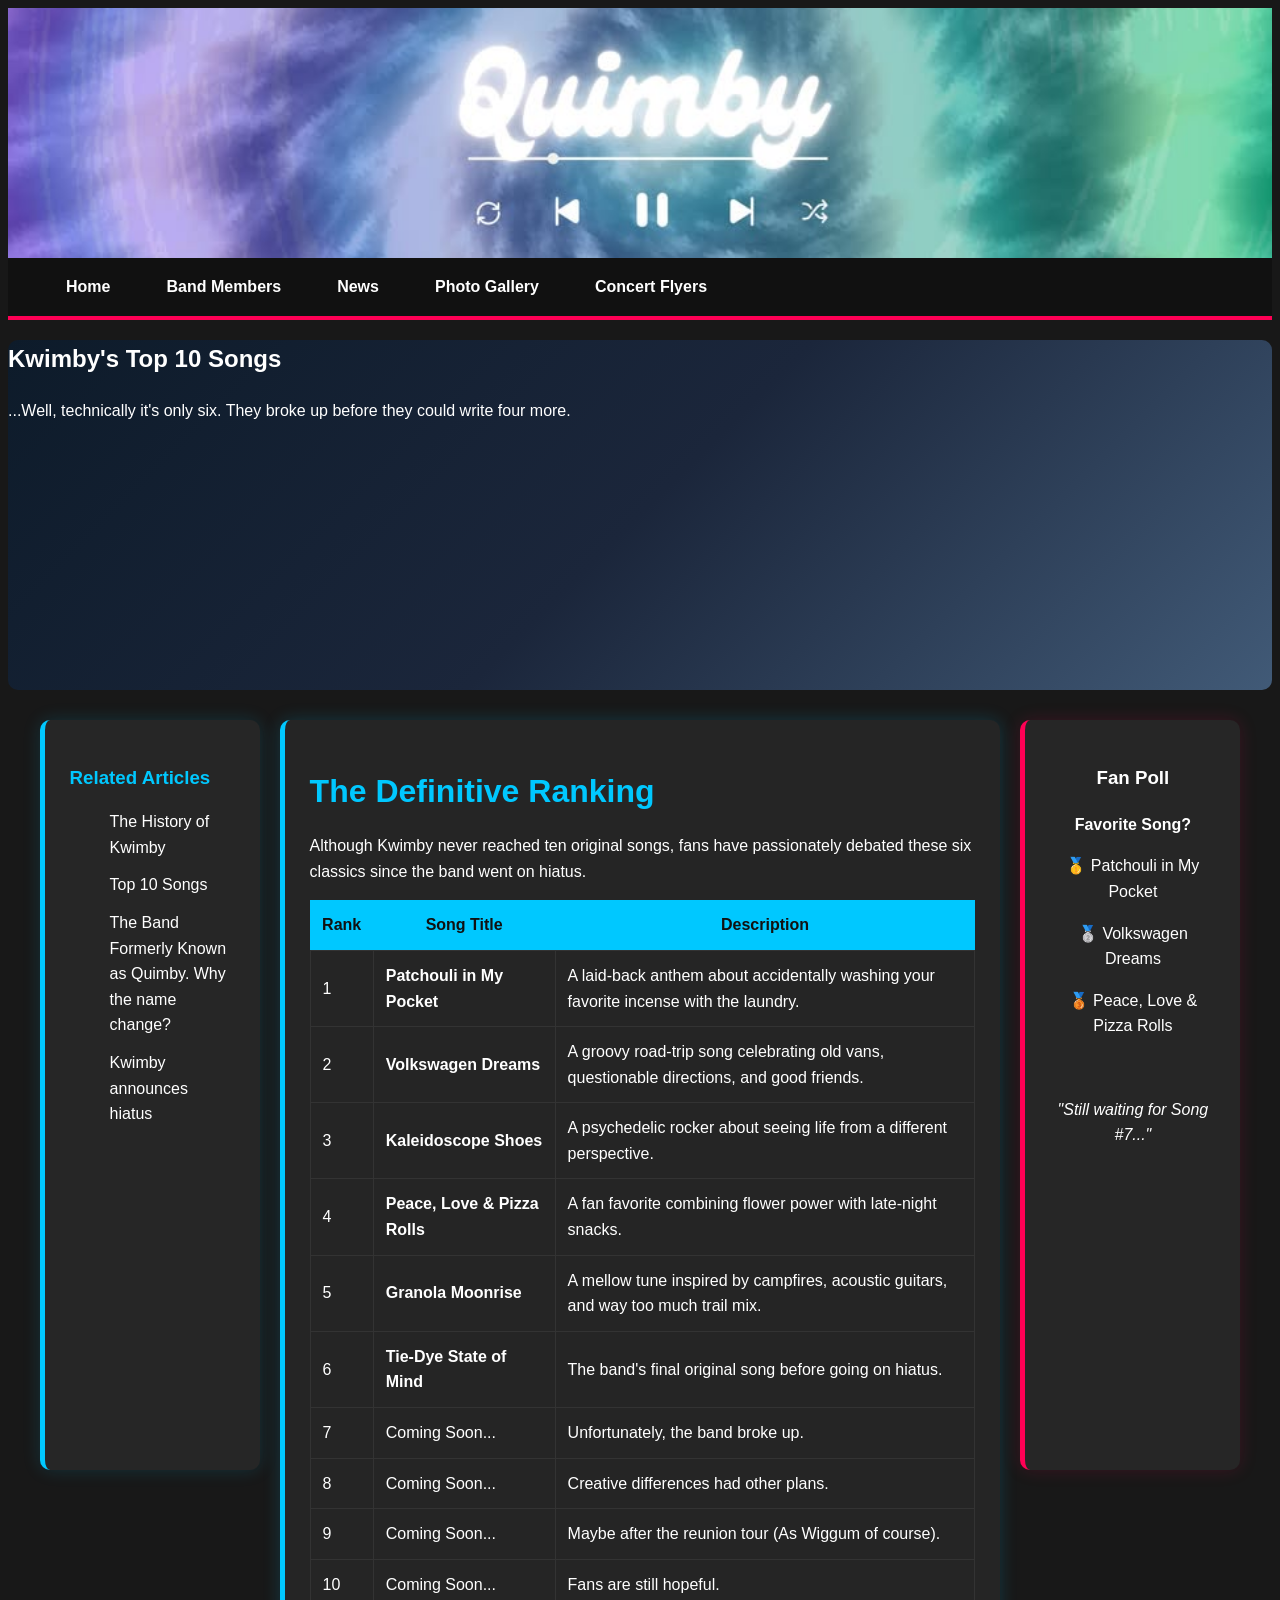
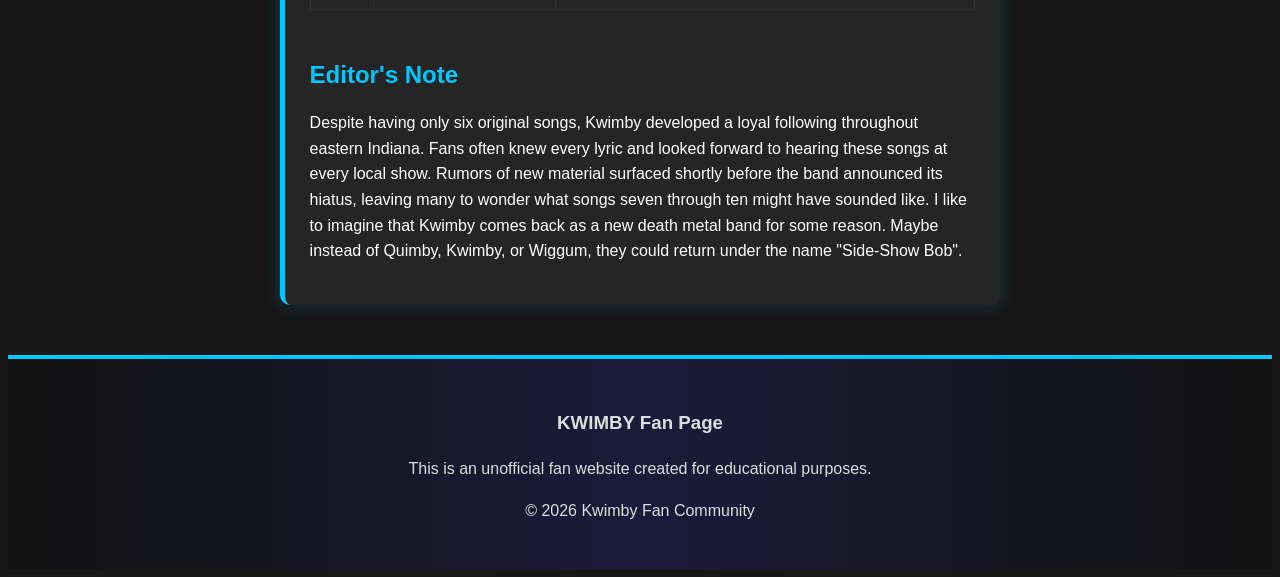
<file: Band_Songs.html>
<!DOCTYPE html>
<html lang="en">
<head>
<meta charset="UTF-8">
<meta name="viewport" content="width=device-width, initial-scale=1.0">
<title>Kwimby | Top 10 Songs</title>

<link rel="stylesheet" href="style.css">

</head>

<body>

<header>

<div class="logo">
    <a href="index.html">
        <img src="qwimby-logo.jpg" alt="Kwimby Logo">
    </a>
</div>

<nav>
<ul>
<li><a href="index.html">Home</a></li>
<li><a href="Band_Members.html">Band Members</a></li>
<li><a href="Band_News.html">News</a></li>
<li><a href="Band_Photos.html">Photo Gallery</a></li>
<li><a href="Band_Flyers.html">Concert Flyers</a></li>
</ul>
</nav>

</header>

<section class="hero">

<h1>Kwimby's Top 10 Songs</h1>

<p>
...Well, technically it's only six. They broke up before they could write four more.
</p>

</section>


<div class="container">

<aside class="sidebar">

<h3>Related Articles</h3>

<ul>
<li><a href="Band_History.html">The History of Kwimby</a></li>
<li><a href="Band_Songs.html" class = "active">Top 10 Songs</a></li>
<li><a href="Band_Name.html">The Band Formerly Known as Quimby. Why the name change?</a></li>
<li><a href="Band_Hiatus.html">Kwimby announces hiatus</a></li>
</ul>

</aside>

<main>

<h1>The Definitive Ranking</h1>

<p>
Although Kwimby never reached ten original songs, fans have passionately debated these six classics since the band went on hiatus.
</p>

<table>

<tr>
<th>Rank</th>
<th>Song Title</th>
<th>Description</th>
</tr>

<tr>
<td>1</td>
<td><strong>Patchouli in My Pocket</strong></td>
<td>A laid-back anthem about accidentally washing your favorite incense with the laundry.</td>
</tr>

<tr>
<td>2</td>
<td><strong>Volkswagen Dreams</strong></td>
<td>A groovy road-trip song celebrating old vans, questionable directions, and good friends.</td>
</tr>

<tr>
<td>3</td>
<td><strong>Kaleidoscope Shoes</strong></td>
<td>A psychedelic rocker about seeing life from a different perspective.</td>
</tr>

<tr>
<td>4</td>
<td><strong>Peace, Love & Pizza Rolls</strong></td>
<td>A fan favorite combining flower power with late-night snacks.</td>
</tr>

<tr>
<td>5</td>
<td><strong>Granola Moonrise</strong></td>
<td>A mellow tune inspired by campfires, acoustic guitars, and way too much trail mix.</td>
</tr>

<tr>
<td>6</td>
<td><strong>Tie-Dye State of Mind</strong></td>
<td>The band's final original song before going on hiatus.</td>
</tr>

<tr>
<td>7</td>
<td>Coming Soon...</td>
<td>Unfortunately, the band broke up.</td>
</tr>

<tr>
<td>8</td>
<td>Coming Soon...</td>
<td>Creative differences had other plans.</td>
</tr>

<tr>
<td>9</td>
<td>Coming Soon...</td>
<td>Maybe after the reunion tour (As Wiggum of course).</td>
</tr>

<tr>
<td>10</td>
<td>Coming Soon...</td>
<td>Fans are still hopeful.</td>
</tr>

</table>

<br>

<h2>Editor's Note</h2>

<p>
Despite having only six original songs, Kwimby developed a loyal following throughout eastern Indiana. Fans often knew every lyric and looked forward to hearing these songs at every local show. Rumors of new material surfaced shortly before the band announced its hiatus, leaving many to wonder what songs seven through ten might have sounded like. I like to imagine that Kwimby comes back as a new death metal band for some reason. Maybe instead of Quimby, Kwimby, or Wiggum, they could return under the name "Side-Show Bob".
</p>

</main>

<aside class="ad">

<h3>Fan Poll</h3>

<p><strong>Favorite Song?</strong></p>

<p>🥇 Patchouli in My Pocket</p>

<p>🥈 Volkswagen Dreams</p>

<p>🥉 Peace, Love & Pizza Rolls</p>

<br>

<p><em>"Still waiting for Song #7..."</em></p>

</aside>

</div>

<footer>

<h3>KWIMBY Fan Page</h3>

<p>This is an unofficial fan website created for educational purposes.</p>

<p>© 2026 Kwimby Fan Community</p>

</footer>

</body>
</html>
</file>
<file: style.css>
{
    margin:0;
    padding:0;
    box-sizing:border-box;
}

html{
    scroll-behavior:smooth;
}

body{
    font-family:Arial, Helvetica, sans-serif;
    background:#181818;
    color:#ffffff;
    line-height:1.6;
}


header{
    display:flex;
    flex-direction:column;
    background:#111;
    border-bottom:4px solid #ff0055;
    padding:0;
}

.logo{
    width:100%;
}

.logo img{
    display:block;
    width:100%;
    max-height:250px;
    object-fit:cover;
}

nav ul{
    list-style:none;
    display:flex;
    gap:20px;
}

nav a{
    color:#fff;
    text-decoration:none;
    padding:12px 18px;
    border-radius:8px;
    transition:.3s;
    font-weight:bold;
}

nav a:hover{
    background:#00c8ff;
    color:#111;
    transform:translateY(-3px);
    box-shadow:0 0 15px #00c8ff;
}

nav a.active{
    background:#ff0055;
    color:#fff;
}



.container{
    width:95%;
    max-width:1500px;
    margin:30px auto;
    display:grid;
    grid-template-columns:220px 1fr 220px;
    gap:20px;
    align-items:start;
}

main,
.article-box,
.sidebar,
.ad{
    border-radius:10px;
    padding:25px;
}

main,
.article-box{
    background:#252525;
    border-left:5px solid #00c8ff;
    box-shadow:0 0 18px rgba(0,200,255,.18);
    min-height:700px;
}

.sidebar{
    background:#262626;
    border-left:5px solid #00c8ff;
    box-shadow:0 0 18px rgba(0,200,255,.15);
    min-height:700px;
}

.ad{
    background:#262626;
    border-left:5px solid #ff0055;
    box-shadow:0 0 18px rgba(255,0,85,.15);
    min-height:700px;
    text-align:center;
}

.sidebar h2,
.sidebar h3,
.article-box h2,
main h1,
main h2{
    color:#00c8ff;
    margin-bottom:15px;
}

.sidebar ul{
    list-style:none;
}

.sidebar li{
    margin-bottom:12px;
}

.sidebar a{
    color:#fff;
    text-decoration:none;
}

.sidebar a:hover{
    color:#00c8ff;
}


.hero{
    width:100%;
    height:350px;
    border-radius:10px;
    margin-bottom:25px;
    background:linear-gradient(135deg,#0d1b2a,#1b263b,#415a77);
}

.video{
    margin:25px 0;
}

.video iframe{
    width:100%;
    height:420px;
    border:none;
    border-radius:10px;
}


.section-title{
    width:95%;
    max-width:1500px;
    margin:50px auto 20px;
    background:#1b1b3a;
    color:#00c8ff;
    text-align:center;
    font-size:30px;
    padding:18px;
    border-left:5px solid #ff0055;
    border-radius:10px;
}

.article-layout{
    width:95%;
    max-width:1500px;
    margin:0 auto 40px;
    display:grid;
    grid-template-columns:220px 1fr 220px;
    gap:20px;
}


.member-card,
.flyer,
.photo,
.article{
    background:#2b2b2b;
    border-left:5px solid #00c8ff;
    border-radius:10px;
    overflow:hidden;
    box-shadow:0 0 18px rgba(0,200,255,.18);
    transition:.3s;
}

.member-card:hover,
.flyer:hover,
.photo:hover,
.article:hover{
    transform:translateY(-8px);
    box-shadow:0 0 25px rgba(255,0,85,.3);
}

.member-card img,
.flyer img,
.photo img{
    width:100%;
    display:block;
    object-fit:cover;
}

.member-card img{height:320px;}
.flyer img{height:420px;}
.photo img{height:230px;}

.member-card h2,
.member-card h3,
.member-card p,
.flyer h2,
.flyer p,
.article h2,
.article p{
    margin:15px 20px;
}

.member-card h3{
    color:#ff7b00;
}

.gallery,
.flyer-grid,
.members{
    width:95%;
    max-width:1500px;
    margin:40px auto;
    display:grid;
    grid-template-columns:repeat(auto-fit,minmax(280px,1fr));
    gap:30px;
}


button{
    background:linear-gradient(45deg,#ff0055,#ff7b00);
    color:#fff;
    border:none;
    padding:14px 28px;
    border-radius:8px;
    cursor:pointer;
    transition:.3s;
}

button:hover{
    transform:translateY(-3px);
    box-shadow:0 0 18px #ff7b00;
}


input,
textarea{
    width:100%;
    padding:12px;
    margin-bottom:15px;
    border:none;
    border-radius:6px;
}

input:focus,
textarea:focus{
    outline:3px solid #00c8ff;
}


table{
    width:100%;
    border-collapse:collapse;
}

th{
    background:#00c8ff;
    color:#111;
    padding:12px;
}

td{
    border:1px solid #333;
    padding:12px;
}



.lightbox{
    display:none;
    position:fixed;
    inset:0;
    background:rgba(0,0,0,.92);
    justify-content:center;
    align-items:center;
    z-index:9999;
}

.lightbox.show{
    display:flex;
}

.lightbox img{
    max-width:90%;
    max-height:90%;
    border:4px solid #00c8ff;
    border-radius:10px;
}



footer{
    margin-top:50px;
    background:linear-gradient(90deg,#111,#1b1b3a,#111);
    border-top:4px solid #00c8ff;
    text-align:center;
    padding:30px;
    color:#ddd;
}



@media (max-width:1000px){

header{
    flex-direction:column;
    gap:20px;
}

nav ul{
    flex-wrap:wrap;
    justify-content:center;
}

.container,
.article-layout{
    grid-template-columns:1fr;
}

.sidebar,
.ad,
main,
.article-box{
    min-height:auto;
}

.video iframe{
    height:300px;
}

.hero{
    height:220px;
}

}

@media (max-width:600px){

.logo{
    font-size:28px;
}

nav a{
    padding:10px;
    font-size:14px;
}

.hero{
    min-height:100px;

    display:flex;
    flex-direction:column;
    justify-content:center;
    align-items:center;

    text-align:center;

    padding:40px;

    margin-bottom:30px;

    border-radius:10px;

    background:linear-gradient(
        135deg,
        #0d1b2a,
        #1b263b,
        #415a77
    );
}

button{
    width:100%;
}

}
</file>
